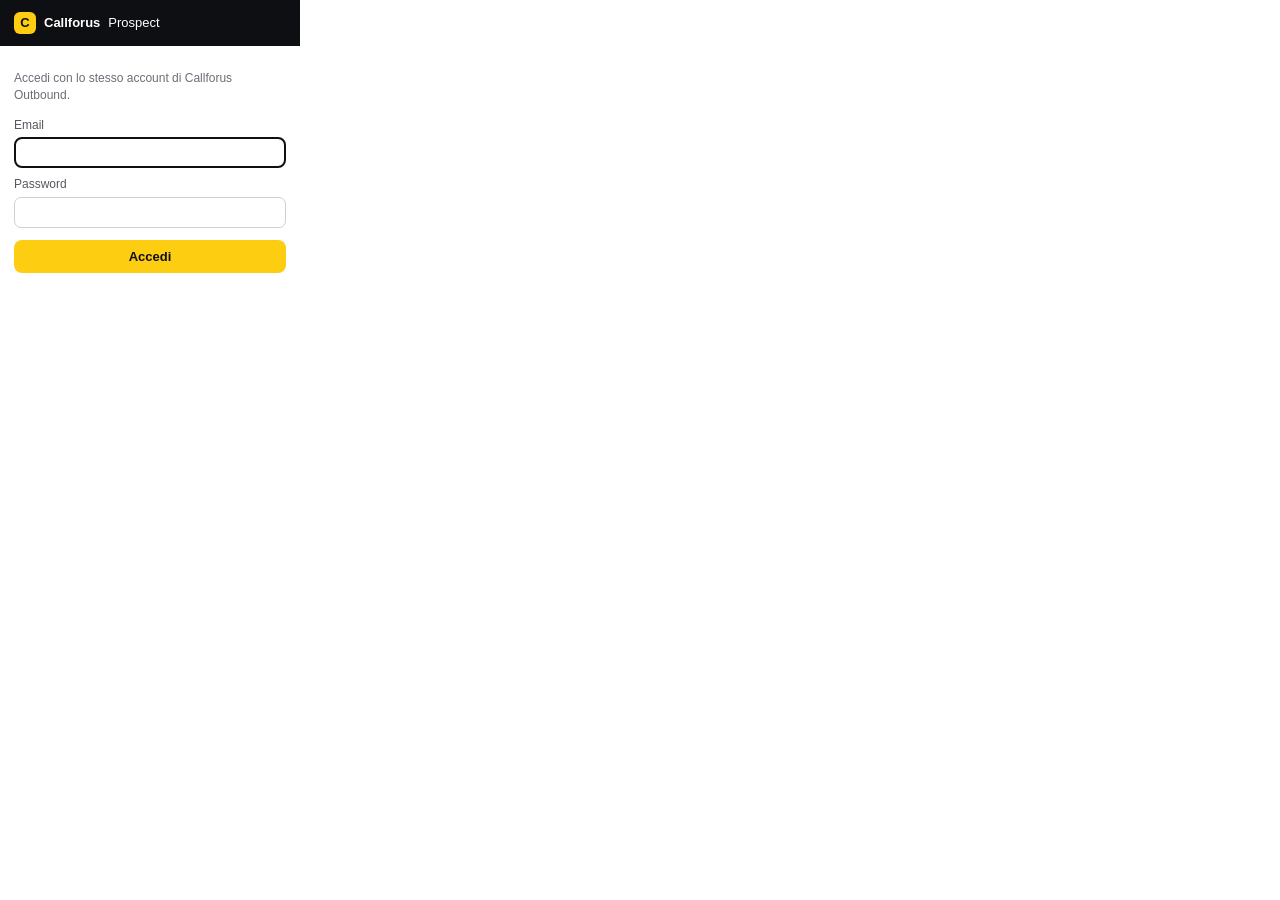
<file: extension/popup.html>
<!doctype html>
<html lang="it">
<head>
<meta charset="utf-8">
<title>Callforus Prospect</title>
<style>
  body{width:300px;margin:0;font:13px/1.45 Montserrat,Arial,Helvetica,sans-serif;color:#0E0F12;background:#fff}
  header{display:flex;align-items:center;gap:8px;padding:12px 14px;background:#0E0F12;color:#fff}
  .logo{display:inline-grid;place-items:center;width:22px;height:22px;border-radius:6px;background:#FCCD10;color:#0E0F12;font-weight:800}
  main{padding:12px 14px}
  label{display:block;font-size:12px;color:#55585f;margin:8px 0 3px}
  input{width:100%;box-sizing:border-box;padding:7px 9px;border:1px solid #cfcfcb;border-radius:7px;font-size:13px}
  button{width:100%;margin-top:12px;padding:9px;border:0;border-radius:8px;background:#FCCD10;color:#0E0F12;font-weight:700;cursor:pointer;font-size:13px}
  button.ghost{background:#f2f2ef}
  .msg{margin-top:8px;font-size:12px;color:#b3261e;min-height:16px}
  .row{display:flex;gap:8px}.row>div{flex:1}
  .mute{color:#6B6E76;font-size:12px}
  a{color:#0E0F12}
  hr{border:0;border-top:1px solid #ececea;margin:14px 0 6px}
</style>
</head>
<body>
<header><span class="logo">C</span><b>Callforus</b> Prospect</header>
<main>
  <section id="login" hidden>
    <p class="mute">Accedi con lo stesso account di Callforus Outbound.</p>
    <form id="f">
      <label for="em">Email</label><input id="em" type="email" autocomplete="username" required>
      <label for="pw">Password</label><input id="pw" type="password" autocomplete="current-password" required>
      <button type="submit" id="go">Accedi</button>
      <div class="msg" id="msg" role="status"></div>
    </form>
  </section>
  <section id="in" hidden>
    <p>Collegato come <b id="who"></b></p>
    <p class="mute" id="allowed"></p>
    <p><a id="app" href="#" target="_blank" rel="noopener">Apri Callforus Outbound</a></p>
    <hr>
    <b>Qualifica</b>
    <label for="max">Brand per sessione</label><input id="max" type="number" min="1" max="100">
    <div class="row">
      <div><label for="pmin">Pausa minima (s)</label><input id="pmin" type="number" min="3" max="60"></div>
      <div><label for="pmax">Pausa massima (s)</label><input id="pmax" type="number" min="3" max="120"></div>
    </div>
    <p class="mute">Volumi bassi e pause lunghe: Amazon non ama le letture automatiche e può chiedere il captcha.</p>
    <button class="ghost" id="out">Esci</button>
  </section>
</main>
<script src="popup.js"></script>
</body>
</html>
</file>
